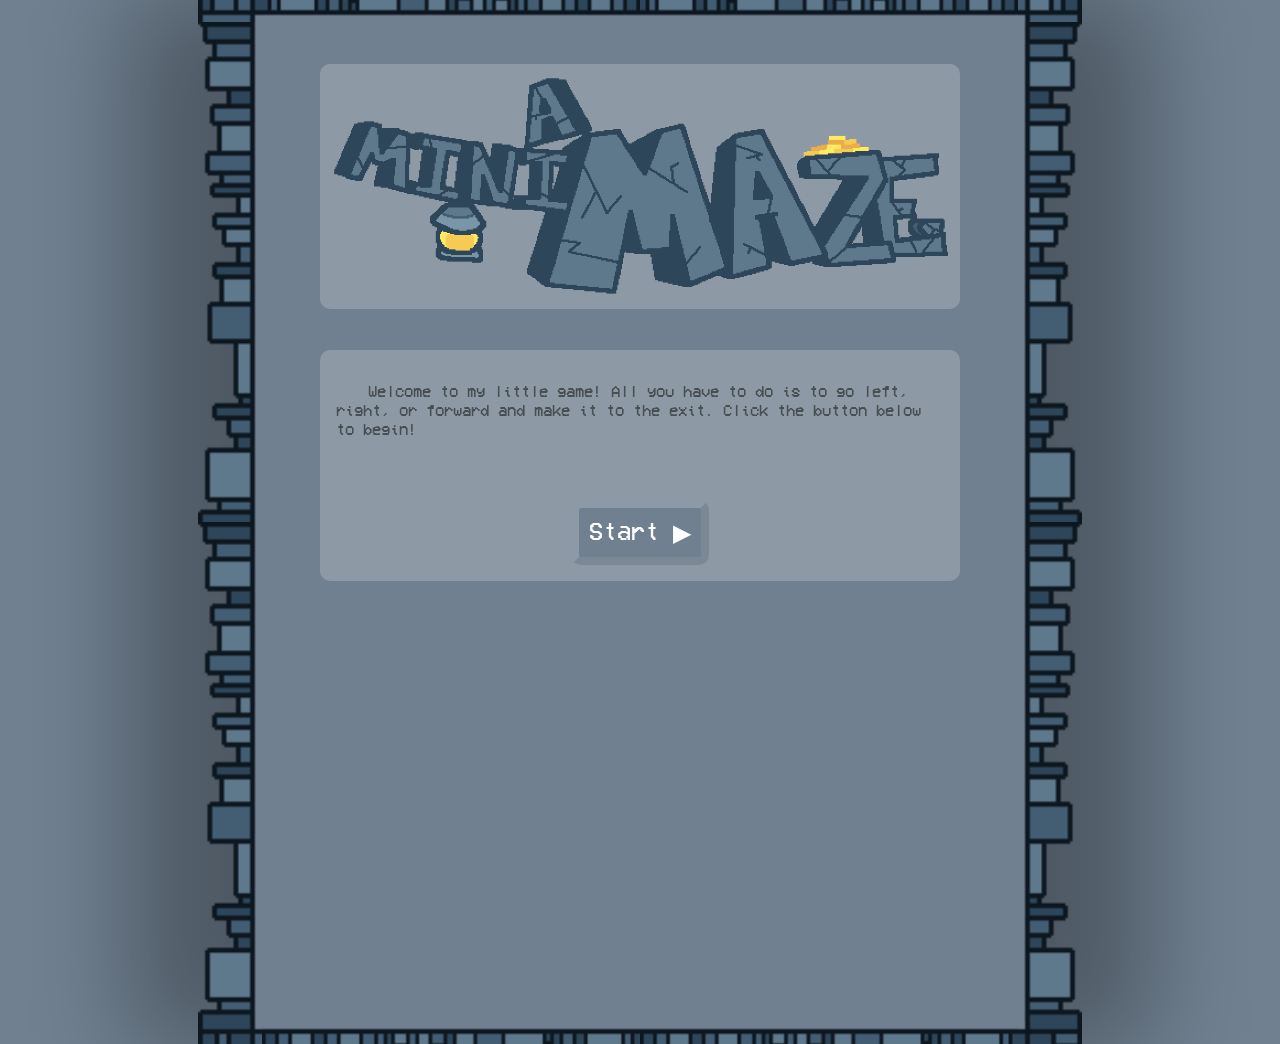
<file: index.html>
<!DOCTYPE html>
<html>
    <head>
        <title>A Mini Maze</title>
        <link href="./style/menulayout.css" rel="stylesheet"/>
        <link href="./style/menustyle.css" rel="stylesheet"/>
    </head>
    <body>
        <header>
            <img src="./img/logo.png" alt="A Mini Maze">
        </header>
        <article>
            <p>Welcome to my little game! All you have to do is to go left, right, or forward and make it to the exit. Click the button below to begin!</p>
            <a href="./html/outsideentrance.html" id="button">Start &#9654;</a>
        </article>
    </body>
</html>
</file>
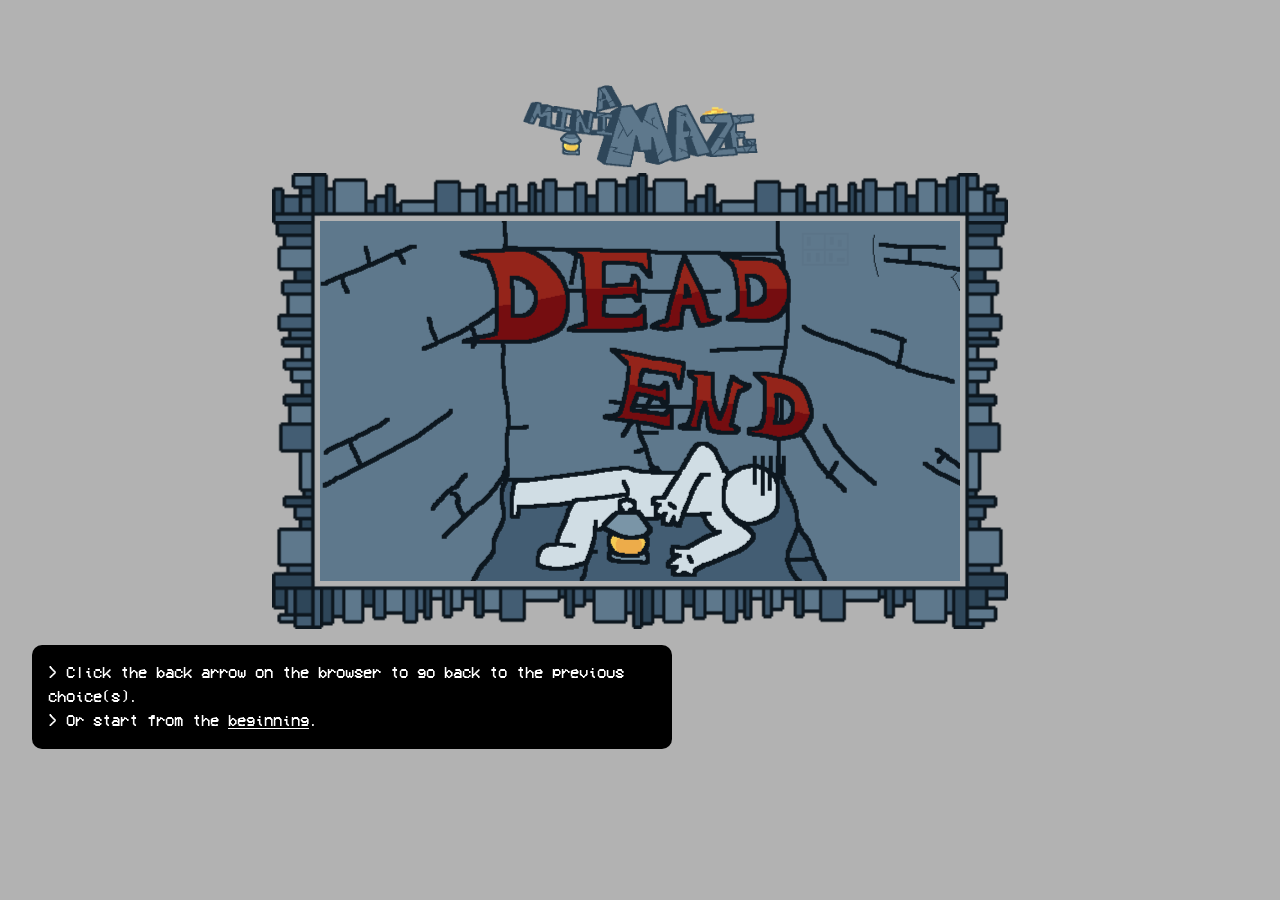
<file: html/lose.html>
<!DOCTYPE html>
<html lang="en">
<head>
    <meta charset="UTF-8">
    <title>Lose</title>
    <link href="../style/choice-style.css" rel="stylesheet"/>
</head>
<body>
    <header>
        <img src="../img/logo.png" id="logo" alt="A Mini Maze"/>
    </header>
    <img src="../img/loss.png">
    <p> > Click the back arrow on the browser to go back to the previous choice(s).<br/>
        > Or start from the <a href="outsideentrance.html">beginning</a>.</p>
</body>
</html>
</file>
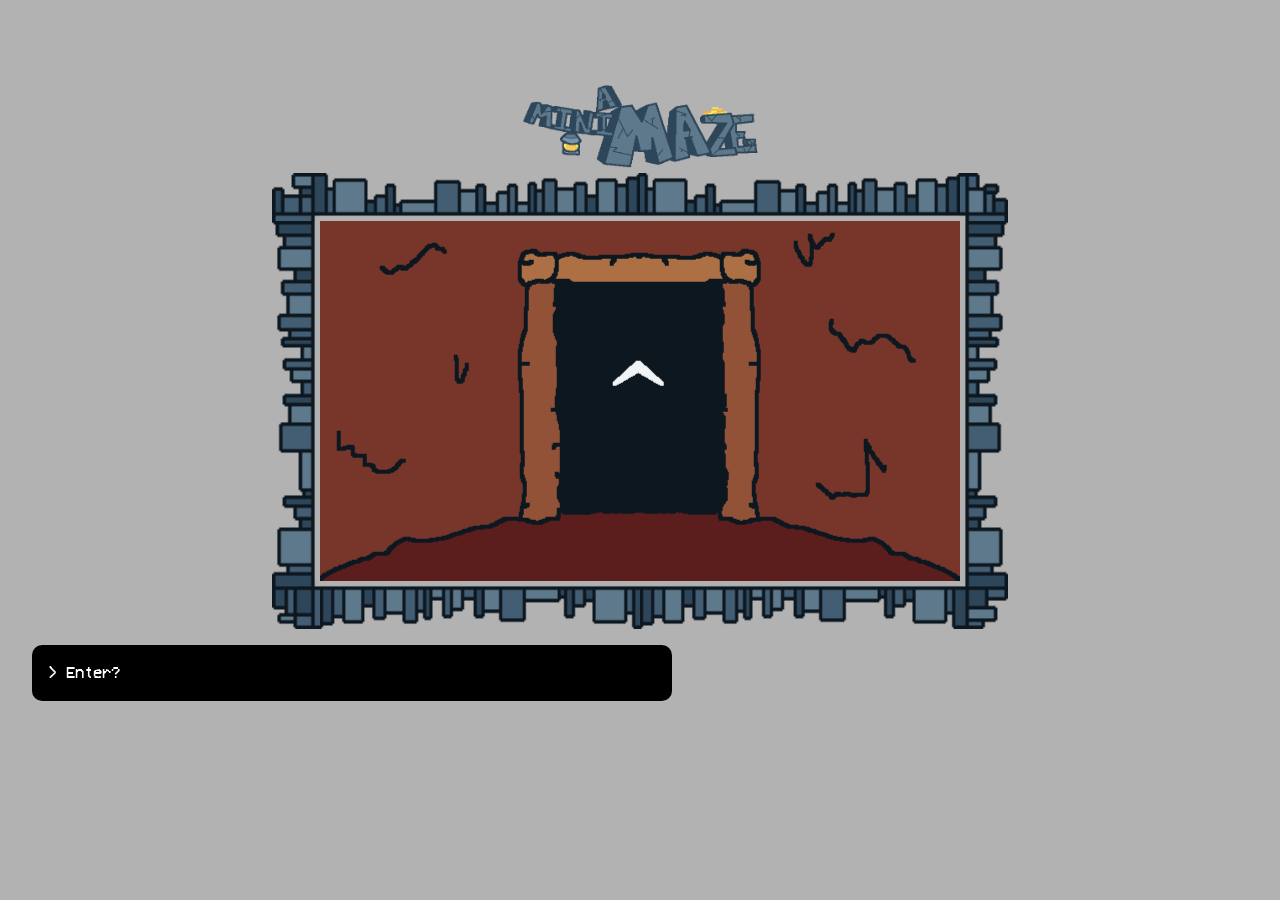
<file: html/outsideentrance.html>
<!DOCTYPE html>
<html>
    <head>
        <title>Entrance</title>
        <link href="../style/choice-style.css" rel="stylesheet"/>
    </head>
    <body>
        <header>
            <img src="../img/logo.png" id="logo" alt="A Mini Maze"/>
        </header>
        <img src="../img/entrance.png" usemap="#direction">
        <map name="direction">
            <area shape="rect" coords="338,186,395,214" href="./choices/firstchoice.html"/>
    </map>
        <p> > Enter?</p>    
    </body>
</html>
</file>
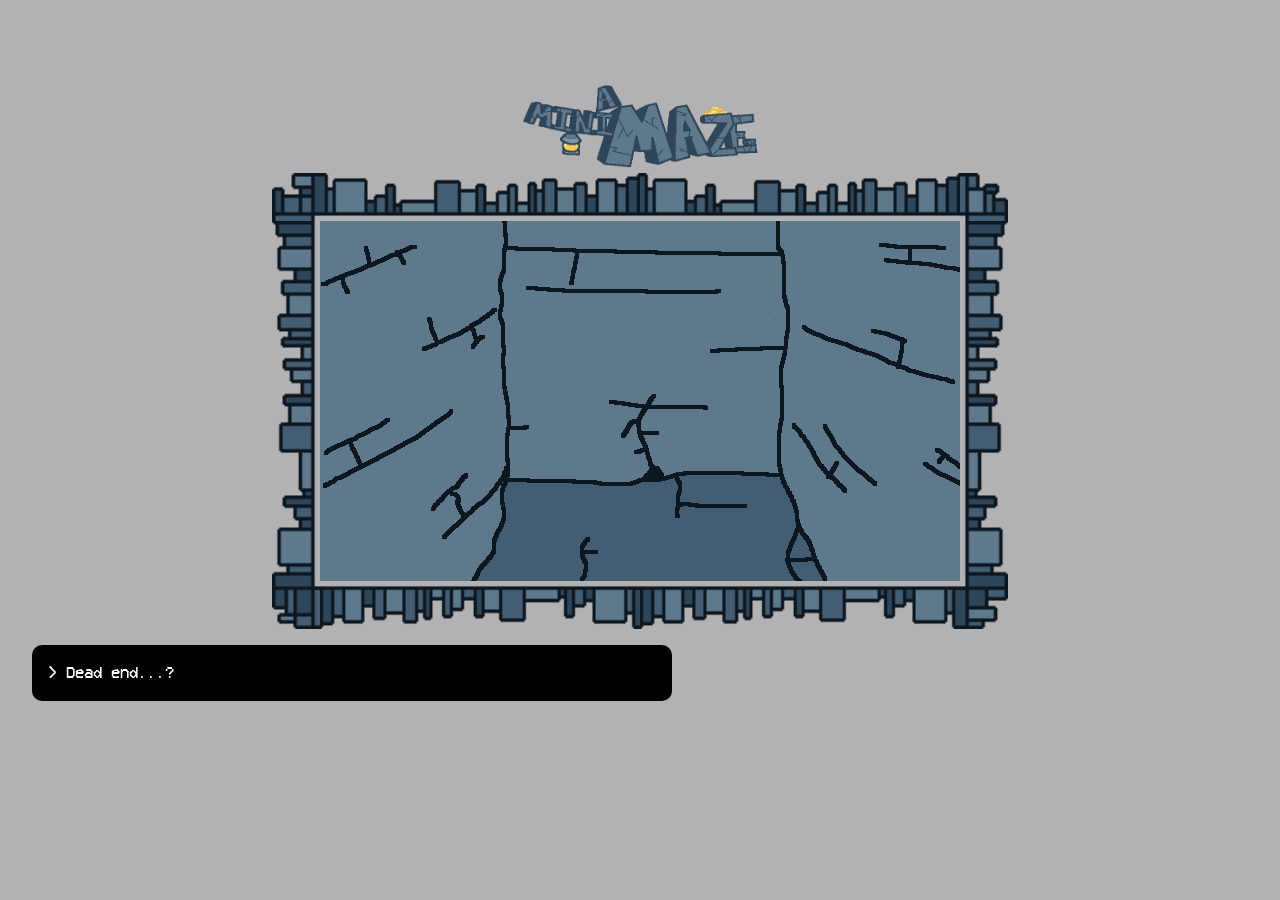
<file: html/secretA.html>
<!DOCTYPE html>
<html lang="en">
<head>
    <meta charset="UTF-8">
    <title>Dead End...?</title>
    <link href="../style/choice-style.css" rel="stylesheet"/>
</head>
<body>
    <header>
        <img src="../img/logo.png" id="logo" alt="A Mini Maze"/>
    </header>
    <img src="../img/secretpixel.png" usemap="#exit"/>
    <map name="exit">
        <area shape="rect" coords="496,139,498,141" href="secretEnd.html">
        <p> > Dead end...?</p>
</body>
</html>
</file>
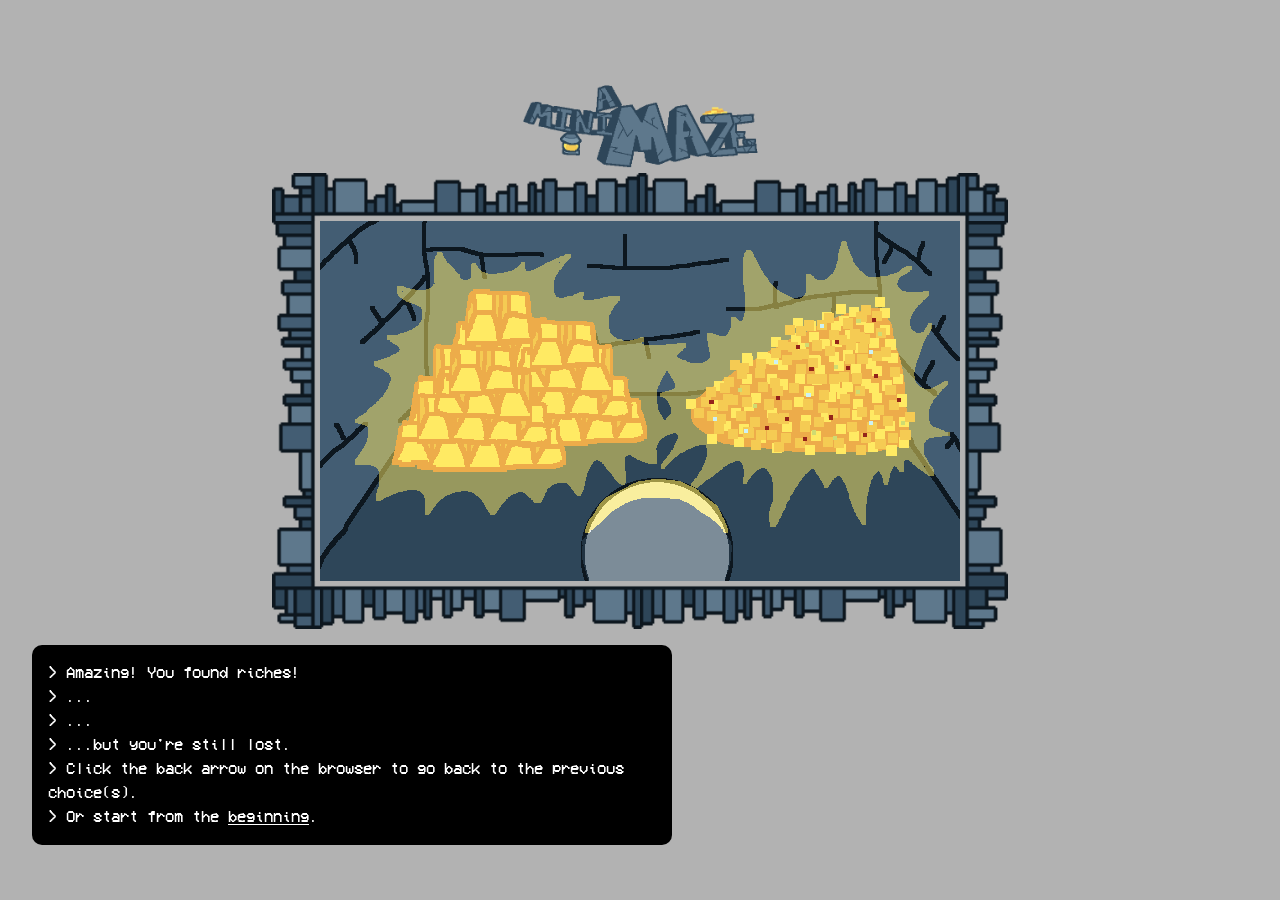
<file: html/secretEnd.html>
<!DOCTYPE html>
<html lang="en">
<head>
    <meta charset="UTF-8">
    <title>Secret!</title>
    <link href="../style/choice-style.css" rel="stylesheet"/>
</head>
<body>
    <header>
        <img src="../img/logo.png" id="logo" alt="A Mini Maze"/>
    </header>
    <img src="../img/secretend.png">
    <p> > Amazing! You found riches! <br/>
        > ...<br/>
        > ...<br/>
        > ...but you're still lost.<br/>
        > Click the back arrow on the browser to go back to the previous choice(s).<br/>
        > Or start from the <a href="outsideentrance.html">beginning</a>.</p>
</body>
</html>
</file>
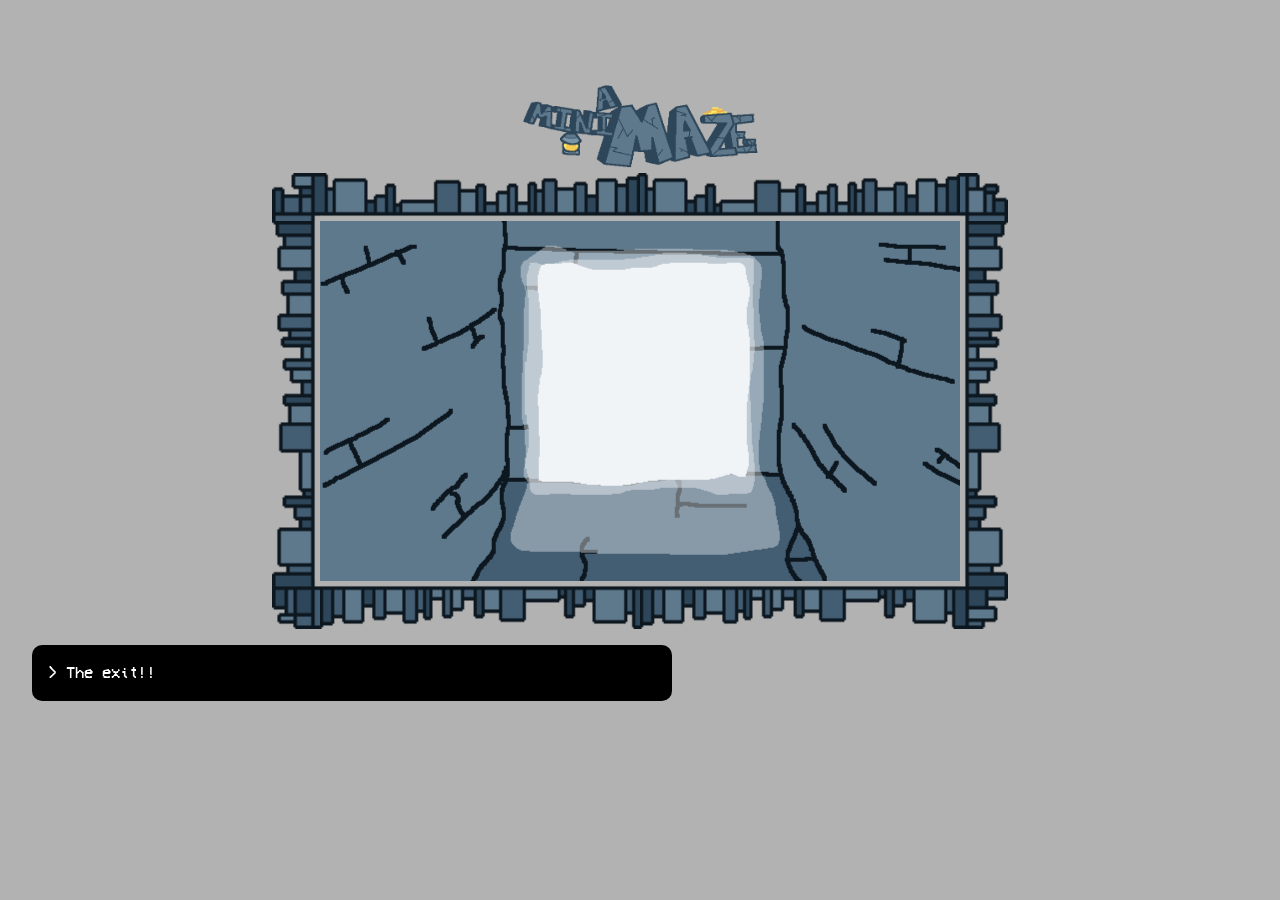
<file: html/theexit.html>
<!DOCTYPE html>
<html lang="en">
<head>
    <meta charset="UTF-8">
    <title>Exit</title>
    <link href="../style/choice-style.css" rel="stylesheet"/>
</head>
<body>
    <header>
        <img src="../img/logo.png" id="logo" alt="A Mini Maze"/>
    </header>
    <img src="../img/exit.png" usemap="#exit"/>
    <map name="exit">
        <area shape="rect" coords="270,97,470,297" href="victory.html">
        <p> > The exit!!</p>
    </map>
</body>
</html>
</file>
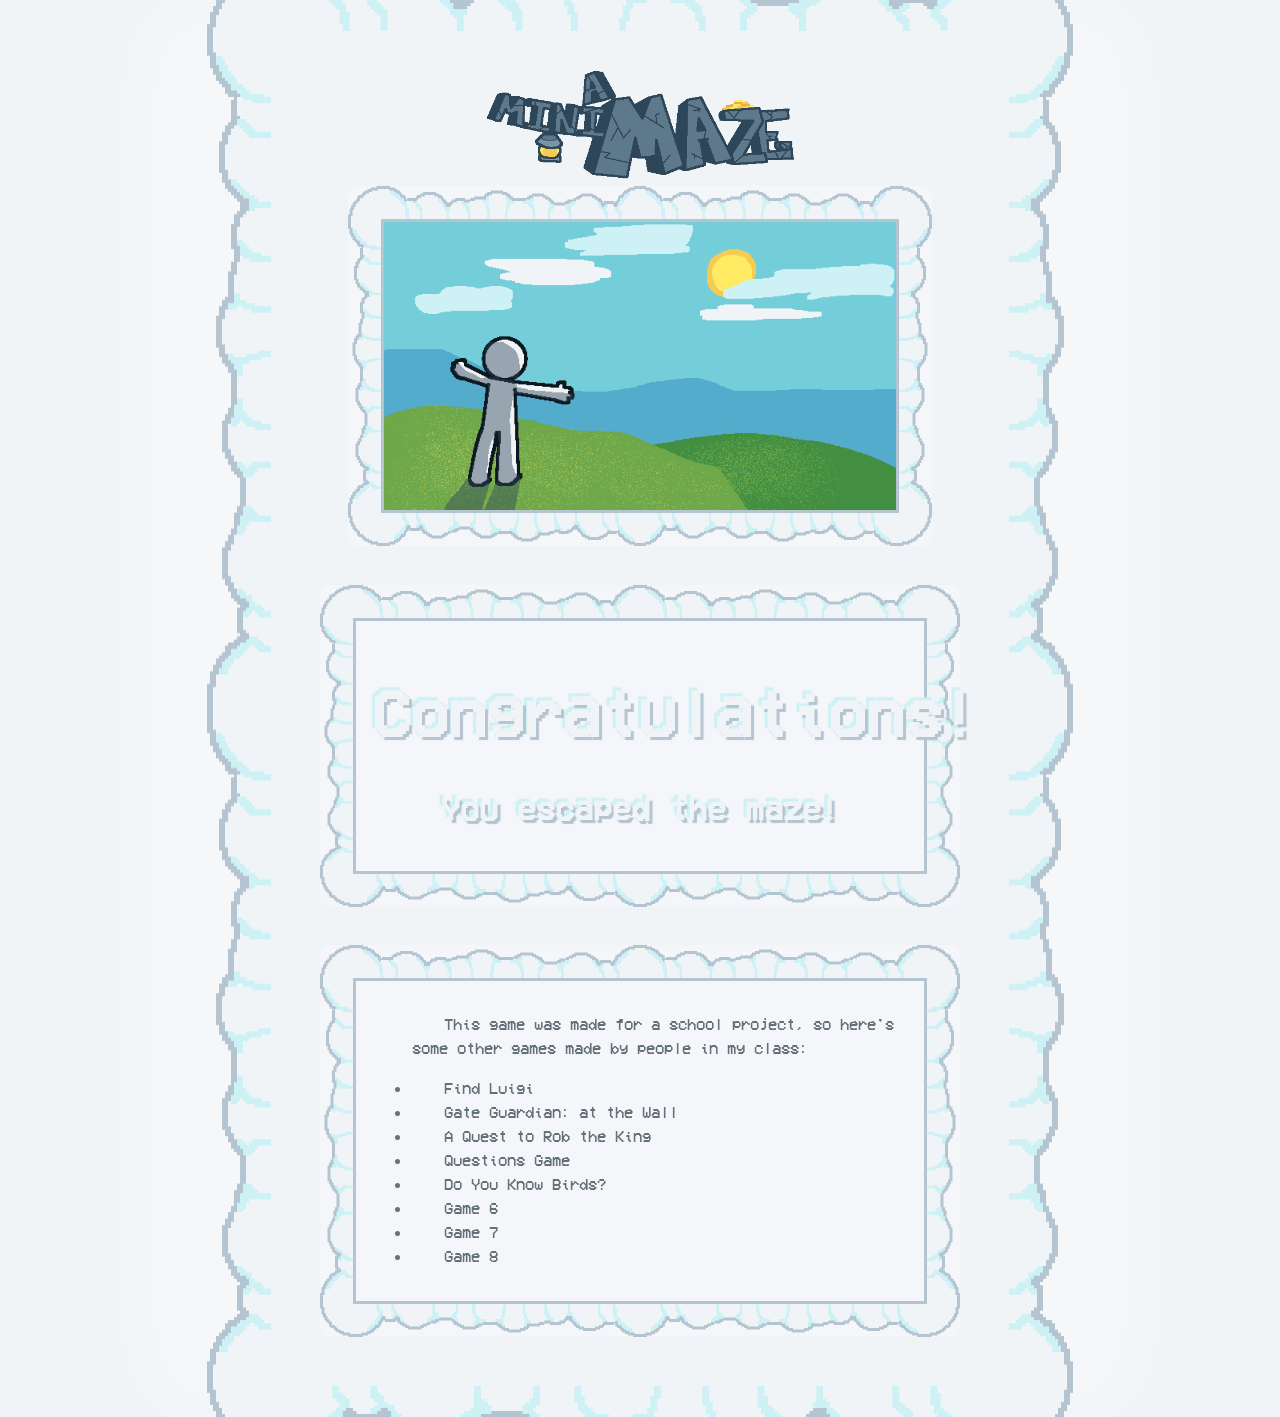
<file: html/victory.html>
<!DOCTYPE html>
<html lang="en">
<head>
    <meta charset="UTF-8">
    <title>Victory!</title>
    <link href="../style/victorystyle.css" rel="stylesheet"/>
    <link href="../style/victorylayout.css" rel="stylesheet"/>
</head>
<body>
    <header>
        <img src="../img/logo.png" id="logo" alt="A Mini Maze"/>
        <img src="../img/freedom.png" id="img">
    </header>
    <div>
        <h1>Congratulations!</h1>
        <h2>You escaped the maze!</h2>
    </div>
    <div>
         <ul>
            This game was made for a school project, so here's some other games made by people in my class:
            <li><a href="https://rylanstorm.github.io/Find-Luigi/">Find Luigi</a></li>
            <li><a href="https://gjbarks.github.io/gate_guardian/">Gate Guardian: at the Wall</a></li>
            <li><a href="https://noah-premiumplan.github.io/A-quest-to-rob-the-king-game/">A Quest to Rob the King</a></li>
            <li><a href="https://zoltarb.github.io/question-game/">Questions Game</a></li>
            <li><a href="game5.html">Do You Know Birds?</a></li>
            <li><a href="game6.html">Game 6</a></li>
            <li><a href="game7.html">Game 7</a></li>
            <li><a href="game8.html">Game 8</a></li>
        </ul>
    </div>
</body>
</html>
</file>
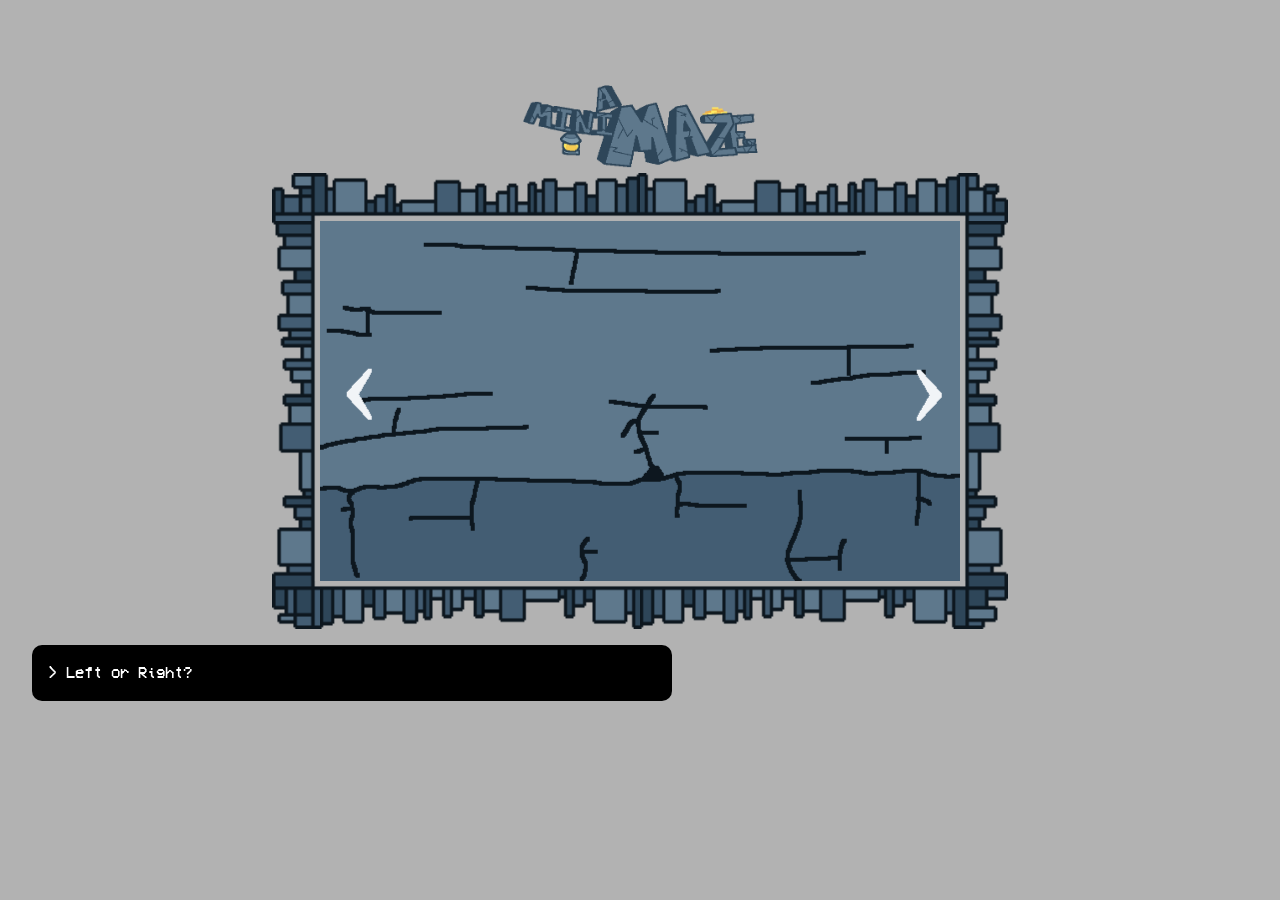
<file: html/choices/choice.html>
<!DOCTYPE html>
<html lang="en">
<head>
    <meta charset="UTF-8">
    <title>Choose</title>
    <link href="../../style/choice-style.css" rel="stylesheet"/>
</head>
<body>
    <header>
        <img src="../../img/logo.png" id="logo"alt="A Mini Maze"/>
    </header>
    <img src="../../img/left-right.png" usemap="#direction">
    <map name="direction">
        <area shape="rect" coords="612,195,672,251" href="../lose.html"/>
        <area shape="rect" coords="72,195,103,248" href="../lose.html"/>
    </map>
    <p> > Left or Right? </p>
</body>
</html>
</file>
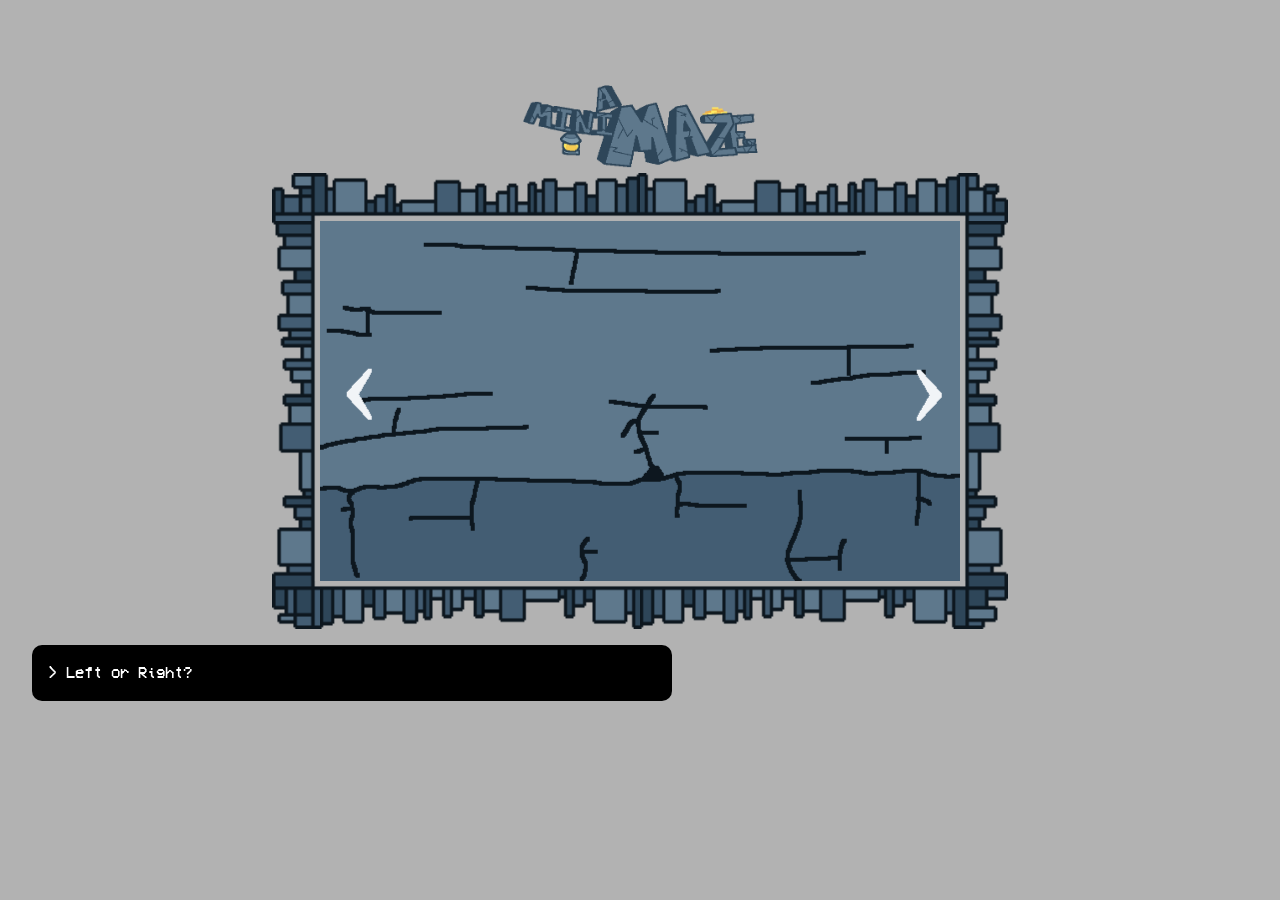
<file: html/choices/fifthchoice.html>
<!DOCTYPE html>
<html lang="en">
<head>
    <meta charset="UTF-8">
    <title>Choose</title>
    <link href="../../style/choice-style.css" rel="stylesheet"/>
</head>
<body>
    <header>
        <img src="../../img/logo.png" id="logo" alt="A Mini Maze"/>
    </header>
    <img src="../../img/left-right.png" usemap="#direction">
    <map name="direction">
        <area shape="rect" coords="612,195,672,251" href="choice.html"/>
        <area shape="rect" coords="72,195,103,248" href="sixthchoice.html"/>
    </map>
    <p> > Left or Right? </p>
</body>
</html>
</file>
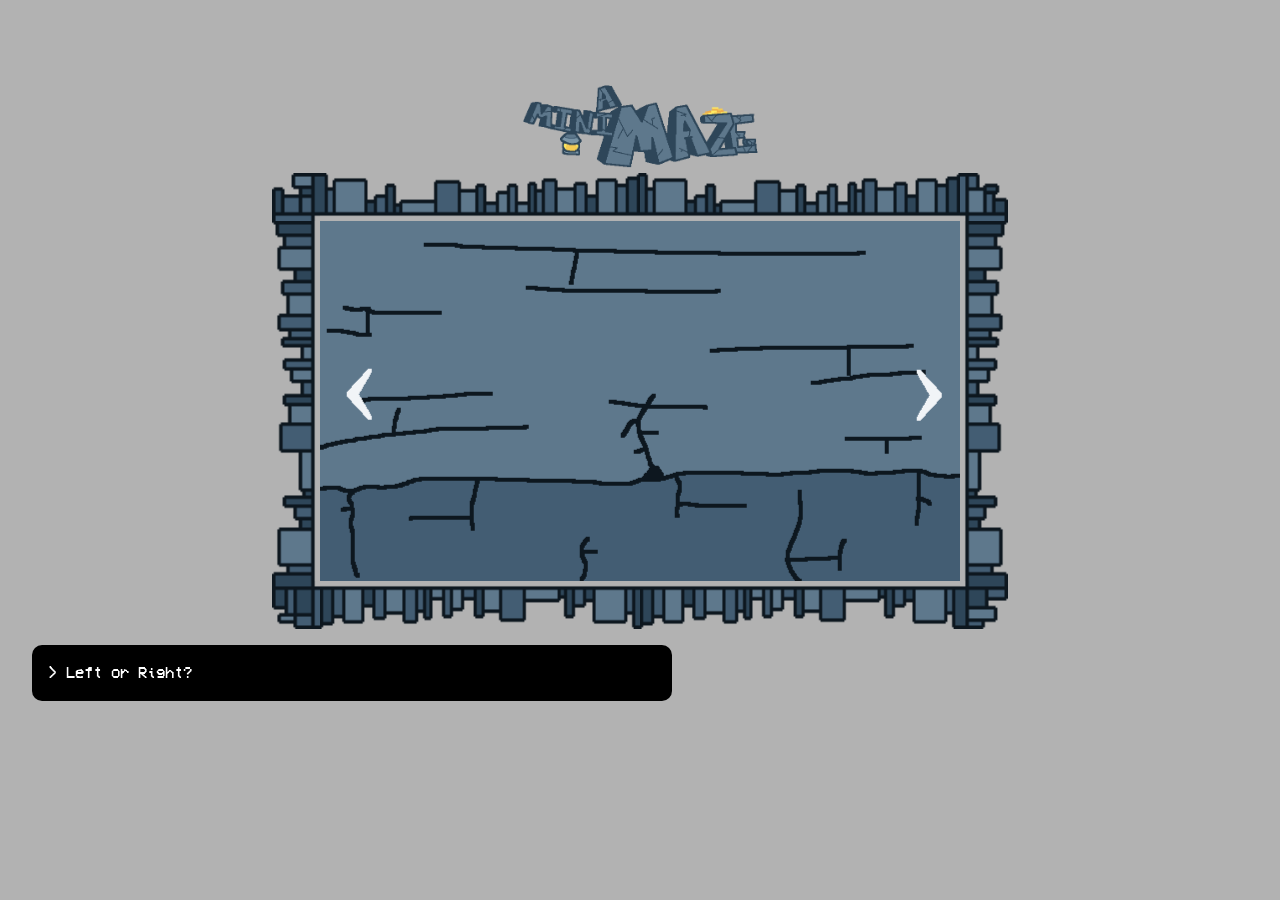
<file: html/choices/firstchoice.html>
<!DOCTYPE html>
<html lang="en">
<head>
    <meta charset="UTF-8">
    <title>Choose</title>
    <link href="../../style/choice-style.css" rel="stylesheet"/>
</head>
<body>
    <header>
        <img src="../../img/logo.png" id="logo" alt="A Mini Maze"/>
    </header>
    <img src="../../img/left-right.png" usemap="#direction">
    <map name="direction">
        <area shape="rect" coords="612,195,672,251" href="secondchoice.html"/>
        <area shape="rect" coords="72,195,103,248" href="../lose.html"/>
    </map>
    <p> > Left or Right? </p>
</body>
</html>
</file>
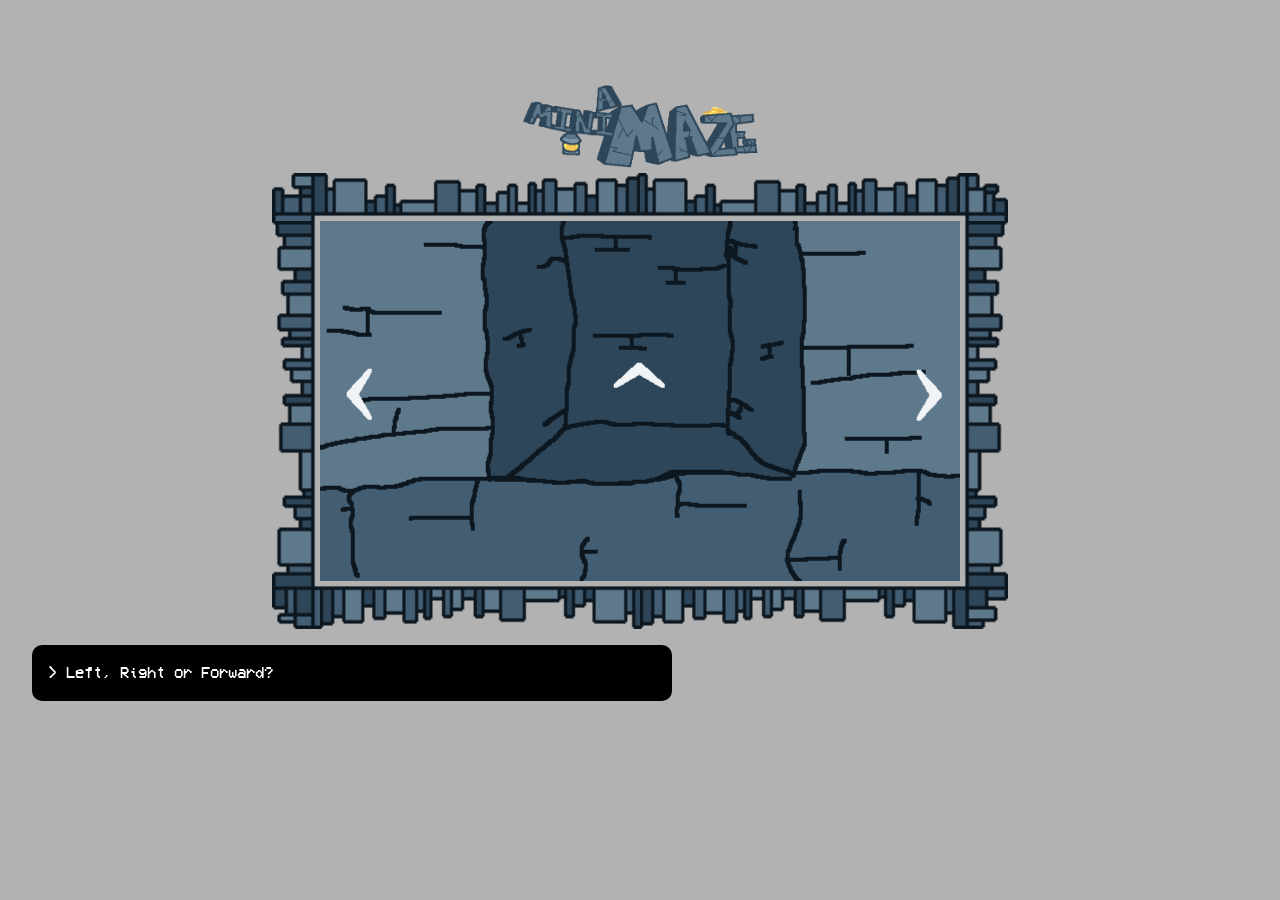
<file: html/choices/fourthchoice.html>
<!DOCTYPE html>
<html lang="en">
<head>
    <meta charset="UTF-8">
    <title>Choose</title>
    <link href="../../style/choice-style.css" rel="stylesheet"/>
</head>
<body>
    <header>
        <img src="../../img/logo.png" id="logo" alt="A Mini Maze"/>
    </header>
    <img src="../../img/left-right-forward.png" usemap="#direction">
    <map name="direction">
        <area shape="rect" coords="612,195,672,251" href="../lose.html"/>
        <area shape="rect" coords="72,195,103,248" href="fifthchoice.html"/>
        <area shape="rect" coords="338,186,395,214" href="choice.html"/>
    </map>
    <p> > Left, Right or Forward? </p>
</body>
</html>
</file>
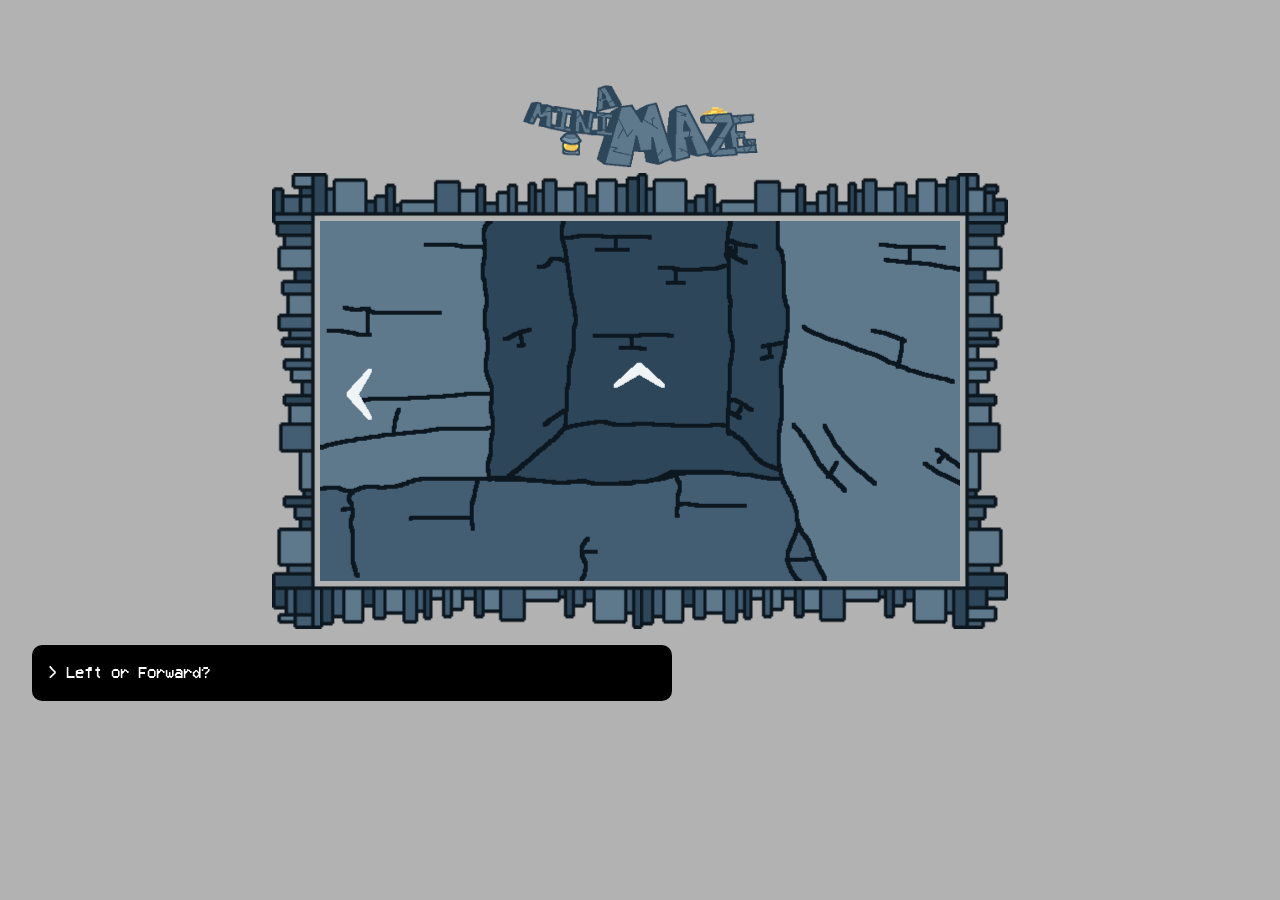
<file: html/choices/secondchoice.html>
<!DOCTYPE html>
<html lang="en">
<head>
    <meta charset="UTF-8">
    <title>Choose</title>
    <link href="../../style/choice-style.css" rel="stylesheet"/>
</head>
<body>
    <header>
        <img src="../../img/logo.png" id="logo" alt="A Mini Maze"/>
    </header>
    <img src="../../img/left-forward.png" usemap="#direction">
    <map name="direction">
        <area shape="rect" coords="72,195,103,248" href="thirdchoiceB.html"/>
        <area shape="rect" coords="338,186,395,214" href="thirdchoiceA.html"/>
    </map>
    <p> > Left or Forward? </p>
</body>
</html>
</file>
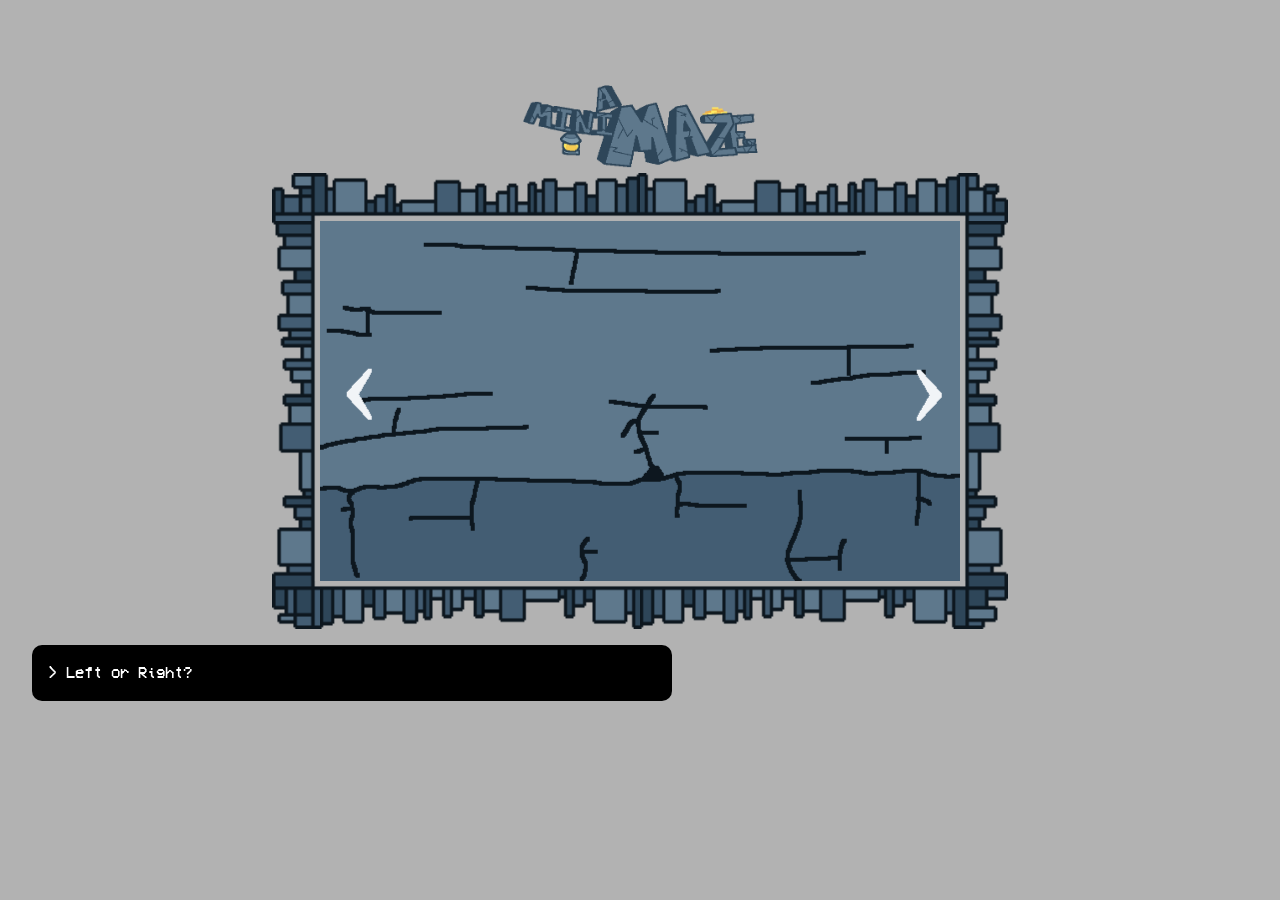
<file: html/choices/sixthchoice.html>
<!DOCTYPE html>
<html lang="en">
<head>
    <meta charset="UTF-8">
    <title>Document</title>
    <link href="../../style/choice-style.css" rel="stylesheet"/>
</head>
<body>
    <header>
        <img src="../../img/logo.png" id="logo" alt="A Mini Maze"/>
    </header>
    <img src="../../img/left-right.png" usemap="#direction">
    <map name="direction">
        <area shape="rect" coords="612,195,672,251" href="../lose.html"/>
        <area shape="rect" coords="72,195,103,248" href="../theexit.html"/>
    </map>
    <p> > Left or Right? </p>
</body>
</html>
</file>
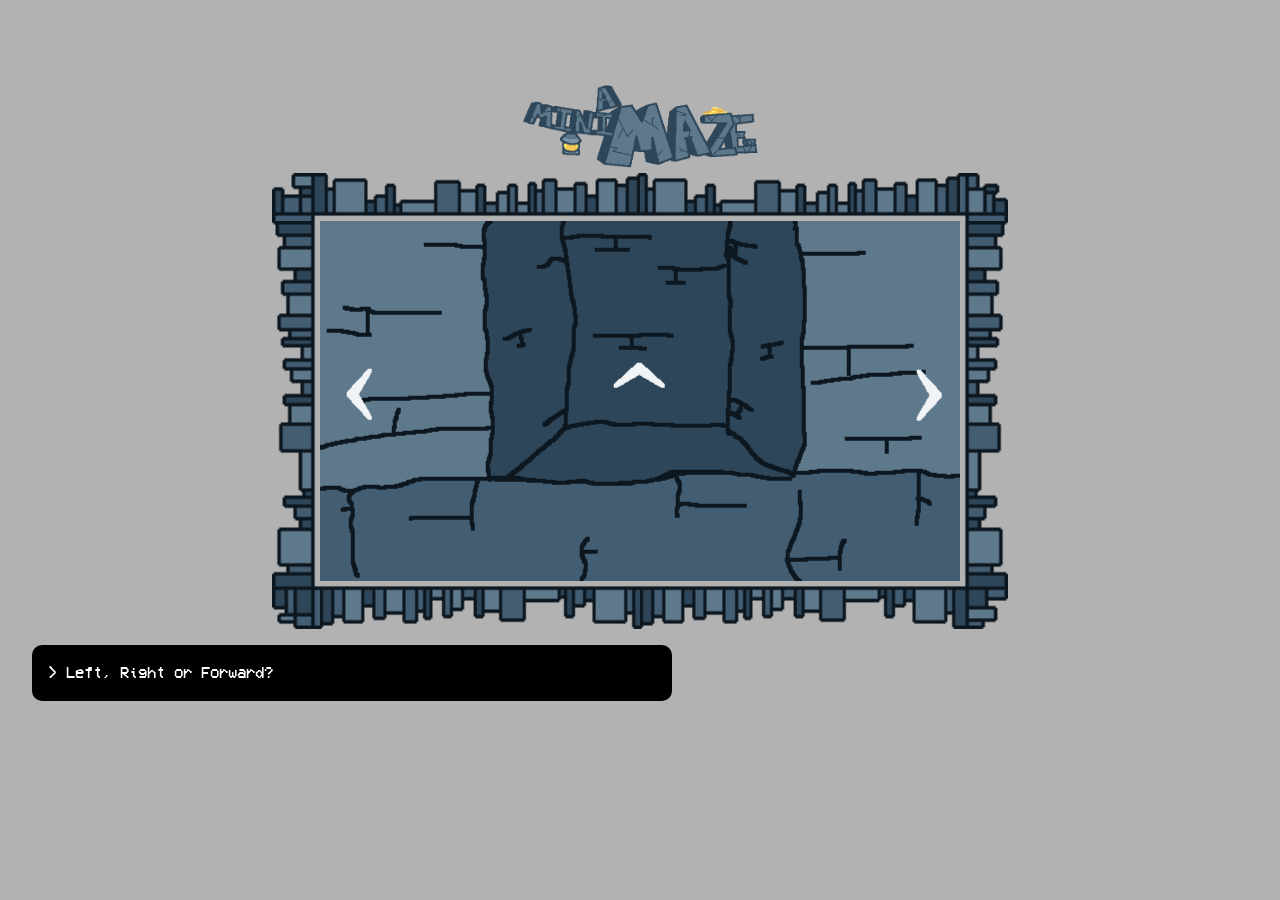
<file: html/choices/thirdchoiceA.html>
<!DOCTYPE html>
<html lang="en">
<head>
    <meta charset="UTF-8">
    <title>Choose</title>
    <link href="../../style/choice-style.css" rel="stylesheet"/>
</head>
<body>
    <header>
        <img src="../../img/logo.png" id="logo" alt="A Mini Maze"/>
    </header>
    <img src="../../img/left-right-forward.png" usemap="#direction">
    <map name="direction">
        <area shape="rect" coords="612,195,672,251" href="fourthchoice.html"/>
        <area shape="rect" coords="72,195,103,248" href="choice.html"/>
        <area shape="rect" coords="338,186,395,214" href="choice.html"/>
    </map>
    <p> > Left, Right or Forward? </p>
</body>
</html>
</file>
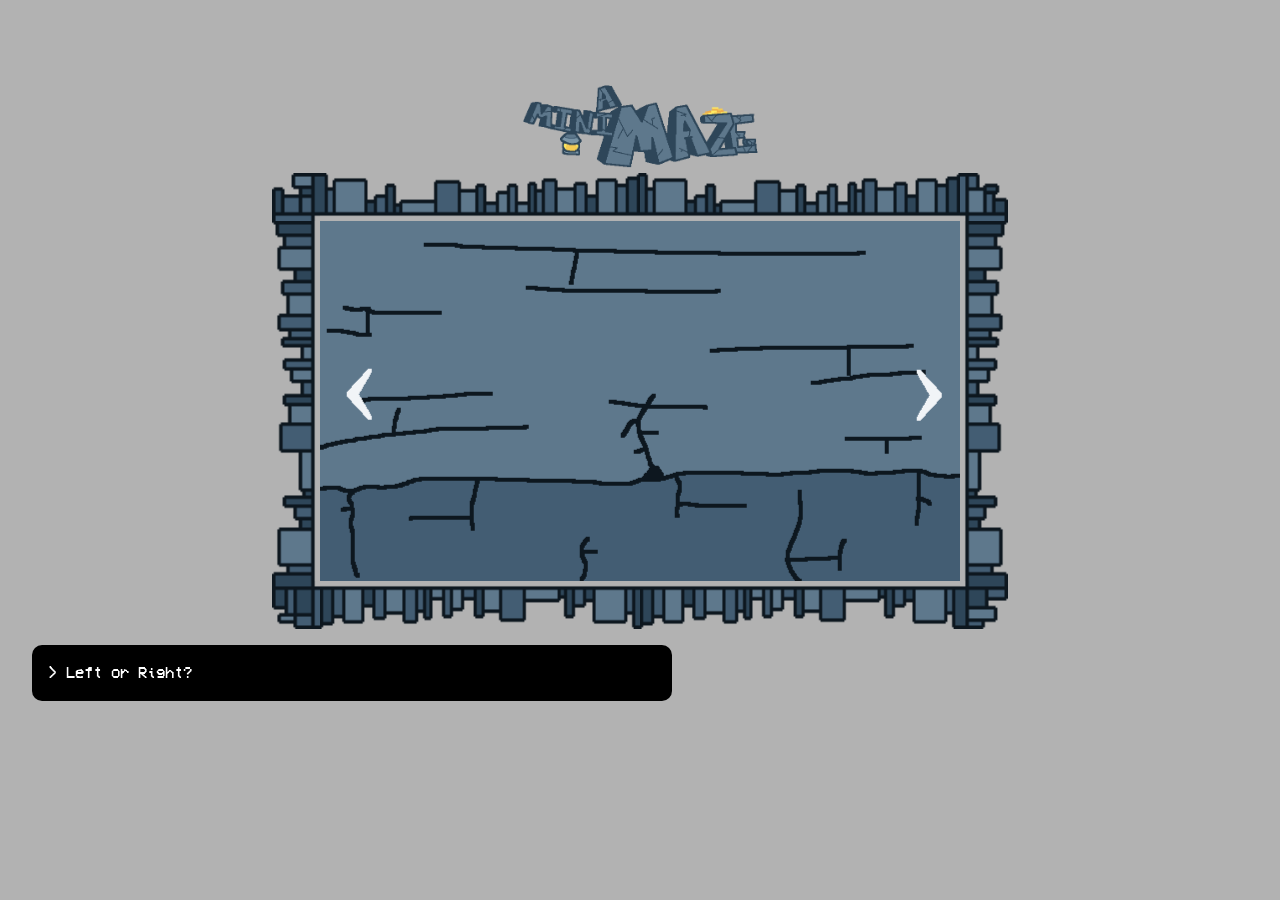
<file: html/choices/thirdchoiceB.html>
<!DOCTYPE html>
<html lang="en">
<head>
    <meta charset="UTF-8">
    <title>Choose</title>
    <link href="../../style/choice-style.css" rel="stylesheet"/>
</head>
<body>
    <header>
        <img src="../../img/logo.png" id="logo" alt="A Mini Maze"/>
    </header>
    <img src="../../img/left-right.png" usemap="#direction">
    <map name="direction">
        <area shape="rect" coords="612,195,672,251" href="../lose.html"/>
        <area shape="rect" coords="72,195,103,248" href="../secretA.html"/>
    </map>
    <p> > Left or Right? </p>
</body>
</html>
</file>
<file: style/menulayout.css>
html,body {
     height:100%;
}
body {
     width:50%;
     margin-left:auto;
     margin-right:auto;
     margin-top:0px;
     padding:1em;
     padding-top:0px;
}
article {
     text-align: center;
     margin-top:6%;
}
p {
     text-align:left;
     text-indent: 2em;
     margin-bottom:10%;
}
</file>
<file: style/menustyle.css>
@font-face {
     font-family: vcr-mono;
     src: url("../font/VCR_OSD_MONO_1.001.ttf") format('truetype');
}
* {
     font-family:vcr-mono;
     color:#484f53
}
html {
     background-image: linear-gradient(rgba(0,0,0,0.3)),
                         url("../img/rebg.png");
     background-attachment:fixed;
     background-size:33.33% 50%;
}
body {
     box-shadow: -100px 0px 100px 10px rgba(0,0,0,0.3),
                 100px 0px 100px 10px rgba(0,0,0,0.3);
     background-color:slategray;
     border-radius: 10px;
     border:solid 64px transparent;
     border-image:url("../img/newborder.png") 27 round;
     border-image-outset: 42px;
}
header > img{
     width: 100%;
     background-color:rgba(255,255,255,0.2);
     border-radius: 10px;
}
article {
     background-color:rgba(255,255,255,0.2);
     padding: 1em;
     border-radius: 10px;
}
#button {
     margin-left:auto;
     margin-right:auto;
     width:fit-content;
     display:block;
     font-size:1.5em;
     color:white;
     text-decoration:none;
     background-color: slategray;
     padding:10px;
     border-radius: 10px;
     border:outset 8px rgba(255,255,255,0.2);
     transition:100ms;
}
#button:hover {
     transform: scale(1.1,1.1);
}
#button:active {
     background-color: rgba(255,255,255);
     transform: scale(0.9,0.9);
     border:inset 8px rgb(255,255,255);
}
</file>
<file: style/choice-style.css>
@font-face {
     font-family: vcr-mono;
     src: url("../font/VCR_OSD_MONO_1.001.ttf") format('truetype');
}
* {
     font-family:vcr-mono;
}
html{
    background-image: linear-gradient(rgba(0,0,0,0.3)),
                    url("../img/rebg.png");
    background-attachment:fixed;
    background-size:33.33% 50%;
}
body{
    margin-top:5%;
    margin-left:auto;
    margin-right:auto;
    width:95%;
    align-items:center;
    background-color:rgba(0,0,0,0.3);
    padding:1em;
    border-radius: 10px;
}
img:not(#logo){
    border:solid 48px transparent;
    border-image:url("../img/newborder.png") 27 round;
    margin-left:auto;
    margin-right:auto;
    display:block;
}
#logo{
    width:20%;
    margin-left:auto;
    margin-right:auto;
    display:block;
}
p{
    color:white;
    text-align:left;
    background-color:rgb(0,0,0);
    width:50%;
    padding:1em;
    border-radius: 10px;
    line-height:1.5em;
    display:block;
    float:center;
}
a{
    color:white;
}
a:active{
    color:rgb(125,125,125)
}
</file>
<file: style/victorystyle.css>
@font-face {
     font-family: vcr-mono;
     src: url("../font/VCR_OSD_MONO_1.001.ttf") format('truetype');
}
* {
     font-family:vcr-mono;
     color:#657179
}

header > #img{
     display: block;
     margin-left:auto;
     margin-right:auto;
     width: 80%;
     background-color:rgba(255,255,255,0.2);
     border-radius: 10px;
     border: solid 36px transparent;
     border-image: url("../img/cloudborder.png") 96 round;
}
header > #logo{
     display: block;
     margin-left:auto;
     margin-right:auto;
     width: 50%;
}

html {
     background-image: linear-gradient(rgba(255,255,255,0.4)),
                         url("../img/sunnybg.png");
     background-attachment:fixed;
     background-size:cover;
}
body {
     box-shadow: -100px 0px 100px 10px rgba(255,255,255,0.3),
                 100px 0px 100px 10px rgba(255,255,255,0.3);
     background-color:rgb(241,244,247);
     border-radius: 10px;
     border:solid 64px transparent;
     border-image:url("../img/cloudborder.png") 85 round;
     border-image-outset: 33px;
}
div {
     background-color:rgba(255,255,255,0.2);
     padding: 1em;
     border-radius: 10px;
     border: solid 36px transparent;
     border-image: url("../img/cloudborder.png") 96 round;
}
h1,h2 {
     font-size: 4em;
     text-align: center;
     color:rgb(241,244,247);
     text-shadow: 3px 3px 1px #b4c5d1,
               -3px -3px 1px #cdf1f4;
}
h2 {
     font-size: 2em;
}    
ul>li:nth-of-type(1){
     padding-top: 1em;
}
li > a:hover{
     color:rgb(143, 157, 172);
     text-shadow: 1px 1px 1px #b4c5d1,
               -1px -1px 1px #cdf1f4;
}
li> a:active{
     color:rgb(241,244,247);
     text-shadow: 1px 1px 1px #b4c5d1,
               -1px -1px 1px #cdf1f4;
}
li > a{
     text-decoration:none;
}
</file>
<file: style/victorylayout.css>
html,body {
     height:100%;
}
body {
     width:50%;
     margin-left:auto;
     margin-right:auto;
     margin-top:0px;
     padding:1em;
     padding-top:0px;
     height:auto;
}
div {
     text-align: center;
     margin-top:6%;
}
p {
     text-align:left;
     text-indent: 2em;
     margin-bottom:10%;
}
ul {
     text-align:left;
     text-indent: 2em;
     line-height: 1.5em;
}
</file>
